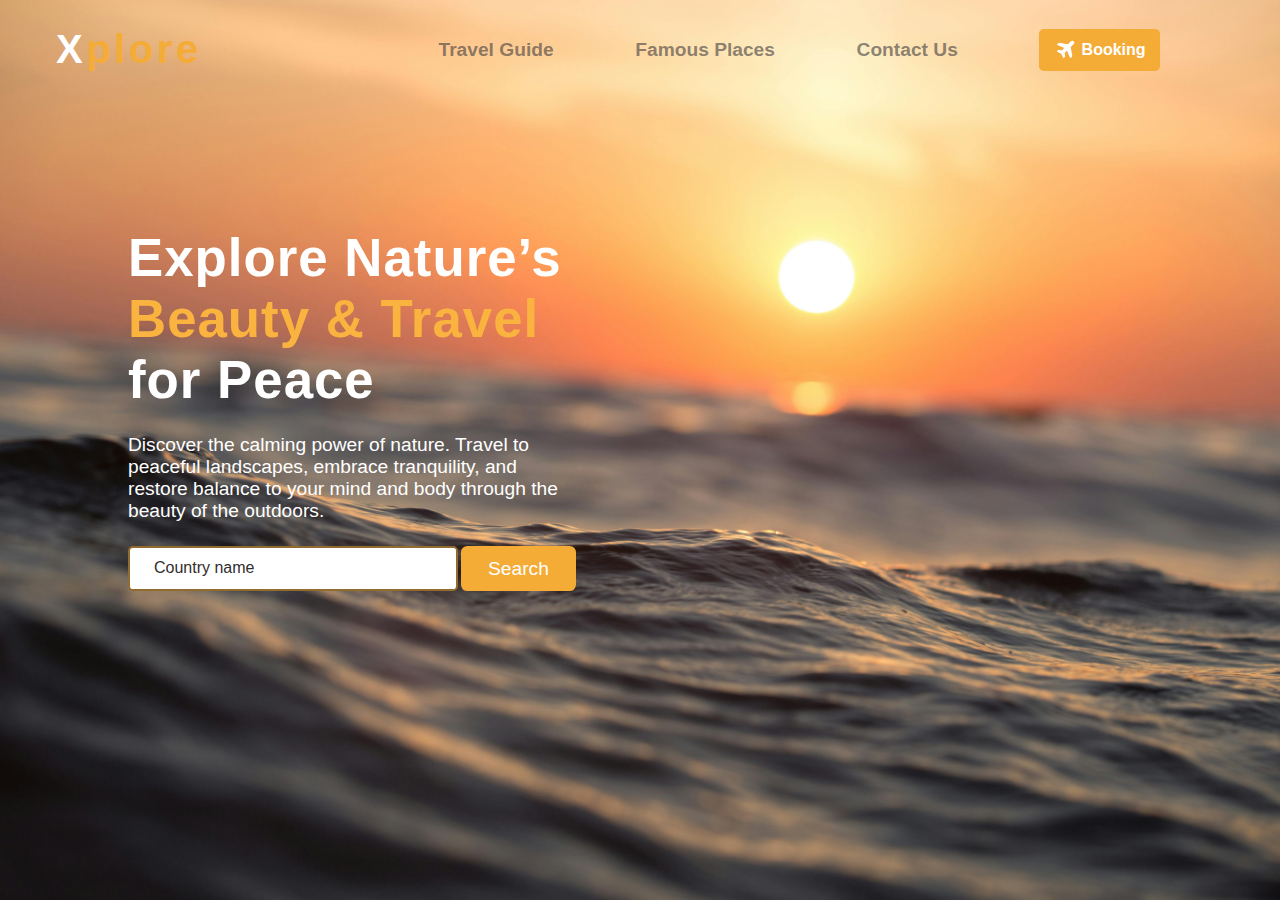
<file: index.html>
<!DOCTYPE html>
<html lang="en">
<head>
    <meta charset="UTF-8">
    <meta name="viewport" content="width=device-width, initial-scale=1.0">
    <title>Xplore</title>
    <link rel="stylesheet" href="index.css">
</head>
<body>
    <header>
    <div class="container">
    
        <div class="traveller">
            <nav>
                <div class="navbar">
                    <h1>X<span>plore</span></h1>
                    <div class="nav-menu">
                        <ul>
                            <li><a href="#">Travel Guide</a></li>
                            <li><a href="#">Famous Places</a></li>
                            <li><a href="#">Contact Us</a></li>
                            <button class="booking-btn">
                            <svg xmlns="http://www.w3.org/2000/svg" height="23px" viewBox="0 -960 960 960" width="23px" fill="#fff"><path d="m397-115-99-184-184-99 71-70 145 25 102-102-317-135 84-86 385 68 124-124q23-23 57-23t57 23q23 23 23 56.5T822-709L697-584l68 384-85 85-136-317-102 102 26 144-71 71Z"/></svg>Booking</button>
                        </ul>
                    </div>
                </div>
            </nav>
            <div class="left-box">
                <div class="left-content">
                    <h1> Explore Nature’s <span>Beauty & Travel</span> <br>for Peace </h1>
                    <p>
                        Discover the calming power of nature. Travel to peaceful landscapes, embrace tranquility, and restore balance to your mind and body through the beauty of the outdoors. 
                    </p>
                    <div class="search-country">
                        <input class="input-box"  type="text" placeholder="Country name">
                        <button class="search-btn">Search</button>
                    </div>
                </div>
            </div>
        </div>
    </div>
</header>
</body>
</html>
</file>
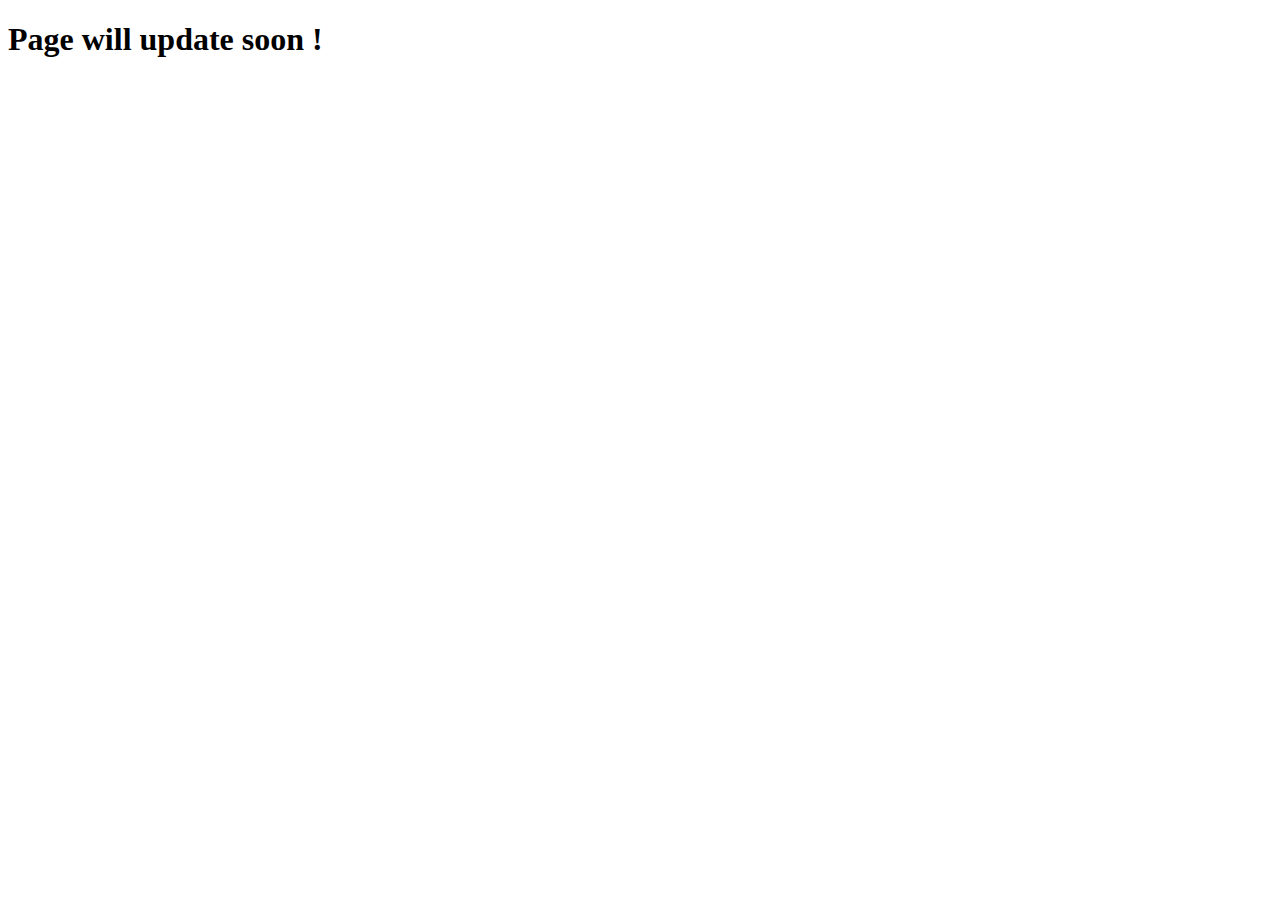
<file: pages/Booking/booking.html>
<!DOCTYPE html>
<html lang="en">
<head>
    <meta charset="UTF-8">
    <meta name="viewport" content="width=device-width, initial-scale=1.0">
    <link rel="stylesheet" href="booking.css">
    <title>Booking</title>
</head>
<body>
    <h1>Page will update soon !</h1>
</body>
</html>
</file>
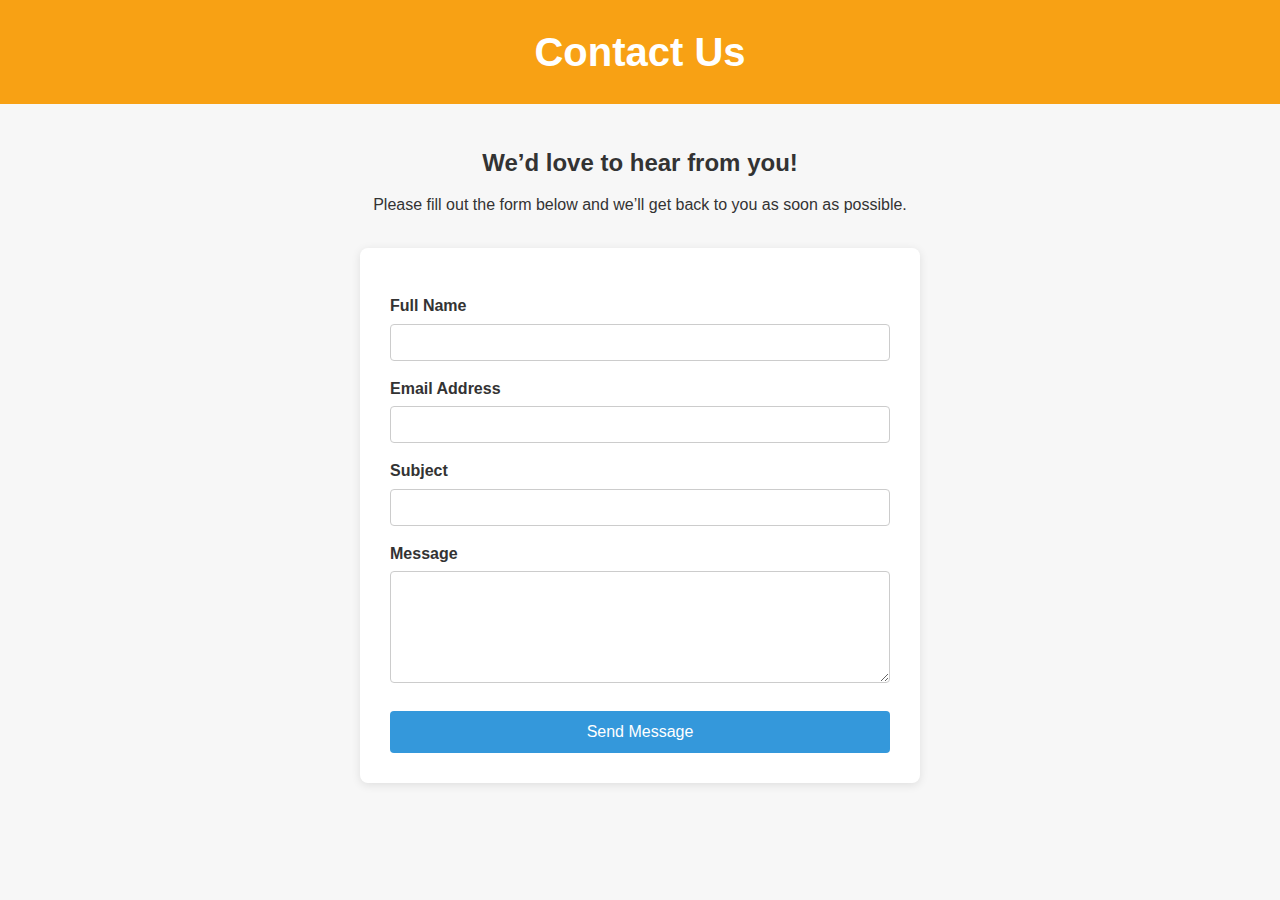
<file: pages/Contact/contact.html>
<!DOCTYPE html>
<html lang="en">
<head>
    <meta charset="UTF-8">
    <meta name="viewport" content="width=device-width, initial-scale=1.0">
    <title>Contact Us</title>
    <link rel="stylesheet" href="contact.css">
</head>
<body>
    <header>
        <h1>Contact Us</h1>
    </header>

    <main>
        <section class="contact-info">
            <h2>We’d love to hear from you!</h2>
            <p>Please fill out the form below and we’ll get back to you as soon as possible.</p>

            <form action="#" method="POST">
                <label for="name">Full Name</label>
                <input type="text" id="name" name="name" required>

                <label for="email">Email Address</label>
                <input type="email" id="email" name="email" required>

                <label for="subject">Subject</label>
                <input type="text" id="subject" name="subject" required>

                <label for="message">Message</label>
                <textarea id="message" name="message" rows="6" required></textarea>

                <button type="submit">Send Message</button>
            </form>
        </section>
    </main>

</body>
</html>
</file>
<file: index.css>
* {
    margin: 0;
    padding: 0;
    box-sizing: border-box;
    font-family: 'Roboto', sans-serif;
}

header {
    height: 100vh;
    width: 100%;
    background-image: url('Nature.jpg');
    background-repeat: no-repeat;
    background-position: center;
    background-size: cover;
}

.navbar {
    width: 100%;
    display: flex;
    justify-content: space-between;
    align-items: center;
    padding: 1.7rem 3.5rem;
}

.navbar h1 {
    color: #fff;
    font-size: 2.5rem;
    letter-spacing: 3.5px;
}

.navbar h1 span {
    color: #f4ac37;
}

.nav-menu ul {
    display: flex;
    justify-content: space-between;
    align-items: center;
    gap: 3.1rem;
    list-style: none;
    padding-right: 4rem;
}

.nav-menu ul li a {
    text-decoration: none;
    color: rgba(74, 69, 69, 0.642);
    font-size: 1.2rem;
    padding-right: 2rem;
    font-weight: 550;
}

.nav-menu ul li a:hover {
    color: rgb(57, 52, 52);
}

.booking-btn {
    padding: .6rem 0.9rem;
    display: flex;
    justify-content: center;
    align-items: center;
    gap: 0.3rem;
    color: #fff;
    background-color: #f4ac37;
    border: none;
    outline: none;
    border-radius: 0.3rem;
    font-size: 1rem;
    cursor: pointer;
    font-weight: 700;
}

.left-content {
    height: 70vh;
    width: 55vw;
    display: flex;
    flex-direction: column;
    padding: 8rem;
    color: #fff;
    gap: 1.5rem;
}

.left-content h1 {
    font-size: 3.3rem;
    letter-spacing: 1px;
}

.left-content span {
    color: #FAB33E;
}

.left-content p {
    font-size: 1.2rem;
    color: #fff;
}

.search-country {
    display: flex;
    justify-content: space-between;
    gap: 0.2rem;
}

.input-box {
    width: 100%;
    padding: 0.8rem 1.5rem;
    border: none;
    outline: none;
    border-radius: 0.3rem;
    border: 2px solid #926c2e;
}

.input-box::placeholder {
    font-size: 1rem;
    font-weight: 400;
    color: rgb(50, 45, 45);
}

.search-btn {
    padding: 0.7rem 1.7rem;
    font-size: 1.2rem;
    font-weight: 500;
    border-radius: 0.4rem;
    border: none;
    outline: none;
    background-color: #f4ac37;
    color: #fff;
    cursor: pointer;
}

/* Responsive Styles */

/* Tablet View (768px and below) */
@media screen and (max-width: 768px) {
    .navbar {
        padding: 1.7rem 2rem;
    }

    .navbar h1 {
        font-size: 2rem;
    }

    .nav-menu ul {
        gap: 1.5rem;
    }

    .nav-menu ul li a {
        font-size: 1rem;
    }

    .booking-btn {
        padding: .5rem 1rem;
    }

    .left-content {
        width: 70vw;
        padding: 4rem;
    }

    .left-content h1 {
        font-size: 2.5rem;
    }

    .left-content p {
        font-size: 1rem;
    }

    .search-country {
        flex-direction: column;
        gap: 1rem;
    }

    .input-box {
        width: 100%;
        padding: 1rem;
    }

    .search-btn {
        padding: 1rem;
        width: 100%;
    }
}

/* Mobile View (480px and below) */
@media screen and (max-width: 480px) {
    .navbar {
        padding: 1rem 1.5rem;
    }

    .navbar h1 {
        font-size: 1.8rem;
    }

    .nav-menu ul {
        gap: 1rem;
    }

    .nav-menu ul li a {
        font-size: 0.9rem;
    }

    .booking-btn {
        padding: .4rem 0.8rem;
    }

    .left-content {
        width: 85vw;
        padding: 2rem;
    }

    .left-content h1 {
        font-size: 2rem;
    }

    .left-content p {
        font-size: 0.9rem;
    }

    .search-country {
        flex-direction: column;
        gap: 1rem;
    }

    .input-box {
        width: 100%;
        padding: 1rem;
    }

    .search-btn {
        padding: 1rem;
        width: 100%;
    }
}

/* Extra Small Mobile View (320px and below) */
@media screen and (max-width: 320px) {
    .navbar h1 {
        font-size: 1.6rem;
    }

    .navbar h1 span {
        font-size: 1.6rem;
    }

    .nav-menu ul {
        gap: 0.8rem;
    }

    .nav-menu ul li a {
        font-size: 0.8rem;
    }

    .left-content {
        width: 90vw;
        padding: 1.5rem;
    }

    .left-content h1 {
        font-size: 1.8rem;
    }

    .left-content p {
        font-size: 0.85rem;
    }

    .search-country {
        flex-direction: column;
        gap: 1rem;
    }

    .input-box {
        padding: 1rem;
    }

    .search-btn {
        width: 100%;
    }
}
</file>
<file: pages/Booking/booking.css>
.booking-section {
  background-color: #f7f4ef;
  padding: 4rem 2rem;
  text-align: center;
}

.booking-section h2 {
  font-size: 2.8rem;
  color: #f4ac37;
  margin-bottom: 2.5rem;
  text-transform: uppercase;
  letter-spacing: 1px;
}

.booking-form {
  max-width: 600px;
  margin: 0 auto;
  background: #fff;
  padding: 2rem;
  border-radius: 8px;
  box-shadow: 0 8px 25px rgba(0, 0, 0, 0.08);
}

.form-group {
  margin-bottom: 1.5rem;
  text-align: left;
}

.form-group label {
  display: block;
  font-weight: 600;
  margin-bottom: 0.5rem;
  color: #444;
}

.form-group input {
  width: 100%;
  padding: 0.9rem 1rem;
  border-radius: 6px;
  border: 1.5px solid #e0d2b3;
  font-size: 1rem;
  outline: none;
  transition: border-color 0.3s ease;
}

.form-group input:focus {
  border-color: #f4ac37;
}

.booking-submit {
  display: inline-block;
  background-color: #e79d26;
  color: #fff;
  padding: 0.8rem 2rem;
  font-size: 1.1rem;
  border: none;
  border-radius: 6px;
  cursor: pointer;
  transition: background-color 0.3s ease;
  font-weight: 700;
}

.booking-submit:hover {
  background-color: #d89b39;
}
footer {
    background-color: #282828;
    color: #fff;
    padding: 40px 0;
    font-family: 'Arial', sans-serif;
  }
  
  .footer-container {
    display: flex;
    justify-content: space-between;
    align-items: flex-start;
    flex-wrap: wrap;
    gap: 30px;
    max-width: 1200px;
    margin: 0 auto;
  }
  
  .footer-logo h2 {
    font-size: 2rem;
    color: #F4AC37;
    margin-bottom: 10px;
  }
  
  .footer-logo p {
    font-size: 1rem;
    color: #bbb;
    max-width: 250px;
  }
  
  .footer-links ul {
    list-style: none;
    padding: 0;
  }
  
  .footer-links ul li {
    margin: 10px 0;
  }
  
  .footer-links ul li a {
    text-decoration: none;
    color: #bbb;
    font-size: 1.1rem;
    transition: color 0.3s ease;
  }
  
  .footer-links ul li a:hover {
    color: #F4AC37;
    text-decoration:underline;
  }
  
  .footer-social ul {
    list-style: none;
    display: flex;
    gap: 20px;
    padding: 0;
  }
  
  .footer-social ul li a {
    display: inline-block;
  }
  
  .footer-social ul li a img {
    margin-top: 10px;
    width:  30px;
    height: 30px;
    border-radius: 30%;
    transition: transform 0.3s ease;
  }
  
  .footer-social ul li a:hover img {
    transform: scale(1.2);
  }
  
  .footer-newsletter h3 {
    font-size: 1.5rem;
    color: #F4AC37;
    margin-bottom: 10px;
  }
  
  .footer-newsletter p {
    color: #bbb;
    font-size: 1rem;
    margin-bottom: 20px;
  }
  
  .footer-newsletter form {
    display: flex;
    gap: 10px;
  }
  
  .footer-newsletter input {
    padding: 10px;
    font-size: 1rem;
    border-radius: 5px;
    border: none;
    width: 250px;
  }
  
  .footer-newsletter button {
    background-color: #d8972d;
    color: #fff;
    border: none;
    padding: 10px 20px;
    font-size: 1rem;
    cursor: pointer;
    border-radius: 5px;
    transition: background-color 0.3s ease;
  }
  
  .footer-newsletter button:hover {
    background-color: #f8a114;
  }
  
  .footer-bottom {
    margin-top: 2rem;
    background-color: #1c1c1c;
    text-align: center;
    padding: 10px 0;
    font-size: 1rem;
    color: #bbb;
  }
  
  .footer-bottom p {
    margin: 0;
  }
/* Responsive Styling */
@media (max-width: 768px) {
  .booking-form {
    padding: 1.5rem;
  }

  .booking-section h2 {
    font-size: 2rem;
  }

  .form-group input {
    padding: 0.8rem;
  }

  .booking-submit {
    width: 100%;
  }
}
</file>
<file: pages/Contact/contact.css>
* {
    box-sizing: border-box;
    margin: 0;
    padding: 0;
    font-family: 'Segoe UI', Tahoma, Geneva, Verdana, sans-serif;
}

body {
    background-color: #f7f7f7;
    color: #333;
    line-height: 1.6;
}

header {
    background-color: #f8a114;
    color: white;
    padding: 20px;
    text-align: center;
}
header h1{
    font-size: 2.5rem;
}
main {
    padding: 40px 20px;
    max-width: 600px;
    margin: auto;
}

.contact-info h2 {
    margin-bottom: 10px;
    text-align: center;
}

.contact-info p {
    margin-bottom: 30px;
    text-align: center;
}

form {
    background: white;
    padding: 30px;
    border-radius: 8px;
    box-shadow: 0 2px 10px rgba(0,0,0,0.1);
}

label {
    display: block;
    margin-top: 15px;
    font-weight: bold;
}

input,
textarea {
    width: 100%;
    padding: 10px;
    margin-top: 5px;
    border: 1px solid #ccc;
    border-radius: 4px;
    resize: vertical;
}

button {
    margin-top: 20px;
    background-color: #3498db;
    color: white;
    padding: 12px;
    border: none;
    border-radius: 4px;
    cursor: pointer;
    width: 100%;
    font-size: 16px;
}

button:hover {
    background-color: #2980b9;
}

footer {
    background-color: #282828;
    color: #fff;
    padding: 40px 0;
    font-family: 'Arial', sans-serif;
  }
  
  .footer-container {
    display: flex;
    justify-content: space-between;
    align-items: flex-start;
    flex-wrap: wrap;
    gap: 30px;
    max-width: 1200px;
    margin: 0 auto;
  }
  
  .footer-logo h2 {
    font-size: 2rem;
    color: #F4AC37;
    margin-bottom: 10px;
  }
  
  .footer-logo p {
    font-size: 1rem;
    color: #bbb;
    max-width: 250px;
  }
  
  .footer-links ul {
    list-style: none;
    padding: 0;
  }
  
  .footer-links ul li {
    margin: 10px 0;
  }
  
  .footer-links ul li a {
    text-decoration: none;
    color: #bbb;
    font-size: 1.1rem;
    transition: color 0.3s ease;
  }
  
  .footer-links ul li a:hover {
    color: #F4AC37;
    text-decoration:underline;
  }
  
  .footer-social ul {
    list-style: none;
    display: flex;
    gap: 20px;
    padding: 0;
  }
  
  .footer-social ul li a {
    display: inline-block;
  }
  
  .footer-social ul li a img {
    margin-top: 10px;
    width:  30px;
    height: 30px;
    border-radius: 30%;
    transition: transform 0.3s ease;
  }
  
  .footer-social ul li a:hover img {
    transform: scale(1.2);
  }
  
  .footer-newsletter h3 {
    font-size: 1.5rem;
    color: #F4AC37;
    margin-bottom: 10px;
  }
  
  .footer-newsletter p {
    color: #bbb;
    font-size: 1rem;
    margin-bottom: 20px;
  }
  
  .footer-newsletter form {
    display: flex;
    gap: 10px;
  }
  
  .footer-newsletter input {
    padding: x;
    font-size: 1rem;
    border-radius: 4px;
    width: 250px;
    border-color: #282828;
  }
  
  .footer-newsletter button {
    background-color: #d8972d;
    color: #fff;
    border: none;
    padding: 10px 20px;
    font-size: 1rem;
    cursor: pointer;
    border-radius: 5px;
    transition: background-color 0.3s ease;
  }
  
  .footer-newsletter button:hover {
    background-color: #f8a114;
  }
  
  .footer-bottom {
    margin-top: 2rem;
    background-color: #1c1c1c;
    text-align: center;
    padding: 10px 0;
    font-size: 1rem;
    color: #bbb;
  }
  
  .footer-bottom p {
    margin: 0;
  }
</file>
